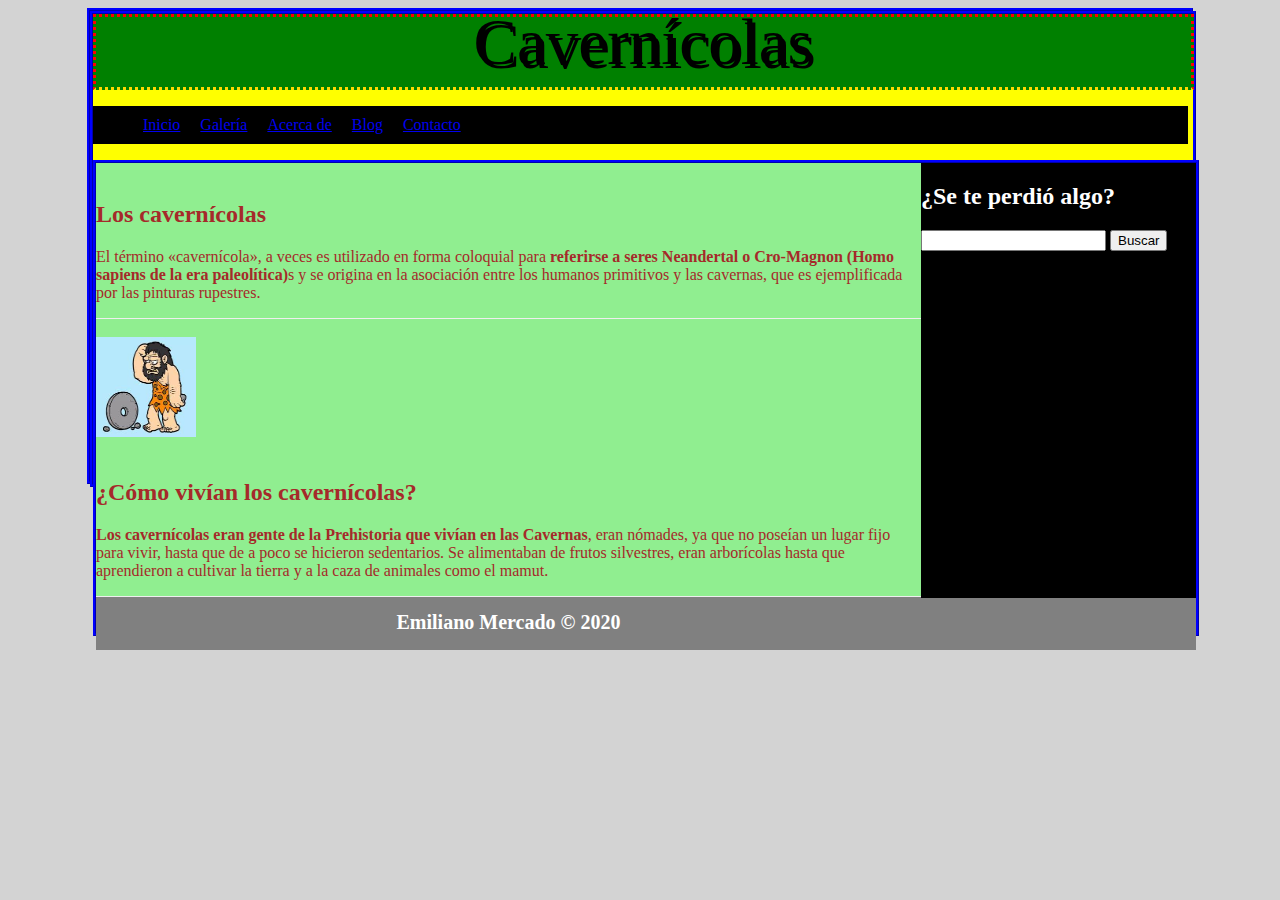
<file: codigo emiliano/index.html>
<!DOCTYPE html>
<html lang="en">
<head>
	<meta charset="UTF-8">
	<meta name="viewport" content="width=device-width, initial-scale=1.0">
	<title>Código Cavernícola</title>
	<link rel="stylesheet" href="estilos.css">
</head>
<body>
  <div>
   
  </div>

<div id="container">


<div id="container">


	<header> Cavernícolas</header>
	


<nav>
	

     <ul>
     	


         <li>
         	
                          <a href="index.html">
                          	Inicio
                         </a>
</li>

         <li>
         	
                          <a href="index.html">
                          	Galería
                         </a>
</li>

<li>
         	
                          <a href="index.html">
                          	Acerca de
                         </a>
</li>
<li>
         	
                          <a href="index.html">
                          	Blog
                         </a>
</li>
<li>
         	
                          <a href="index.html">
                          	Contacto
                         </a>
</li>

         	

         <div class="clearfix"></div>
</li>

</ul>

</nav>

<div id="container">






<section id="content">
	
<article class="article">
	<br>
	<h2>Los cavernícolas</h2>
	<p>El término «cavernícola», a veces es utilizado en forma coloquial para <strong>referirse a seres Neandertal o Cro-Magnon (Homo sapiens de la era paleolítica)</strong>s y se origina en la asociación entre los humanos primitivos y las cavernas, que es ejemplificada por las pinturas rupestres.
</p>

</article>
<br>
 <img style= "width: 100px; height: 100px" src="img/cavernicola.jpg" alt=""> 

<article class="article">
	<br>
	<h2>¿Cómo vivían los cavernícolas?</h2>
	<p> <strong>Los cavernícolas eran gente de la Prehistoria que vivían en las Cavernas</strong>, eran nómades, ya que no poseían un lugar fijo para vivir, hasta que de a poco se hicieron sedentarios. Se alimentaban de frutos silvestres, eran arborícolas hasta que aprendieron a cultivar la tierra y a la caza de animales como el mamut.</p>



</article>

</section>
<aside>
	
<h2>¿Se te perdió algo?</h2>
<form>
	<input type="text">
	<input type="submit"value="Buscar"/>
</form>
<div class="clearfix"></div>
</aside>





<footer>
	
<h4>Emiliano Mercado &copy 2020</h4>

</footer>

</div>
	
</body>
</html>
</file>
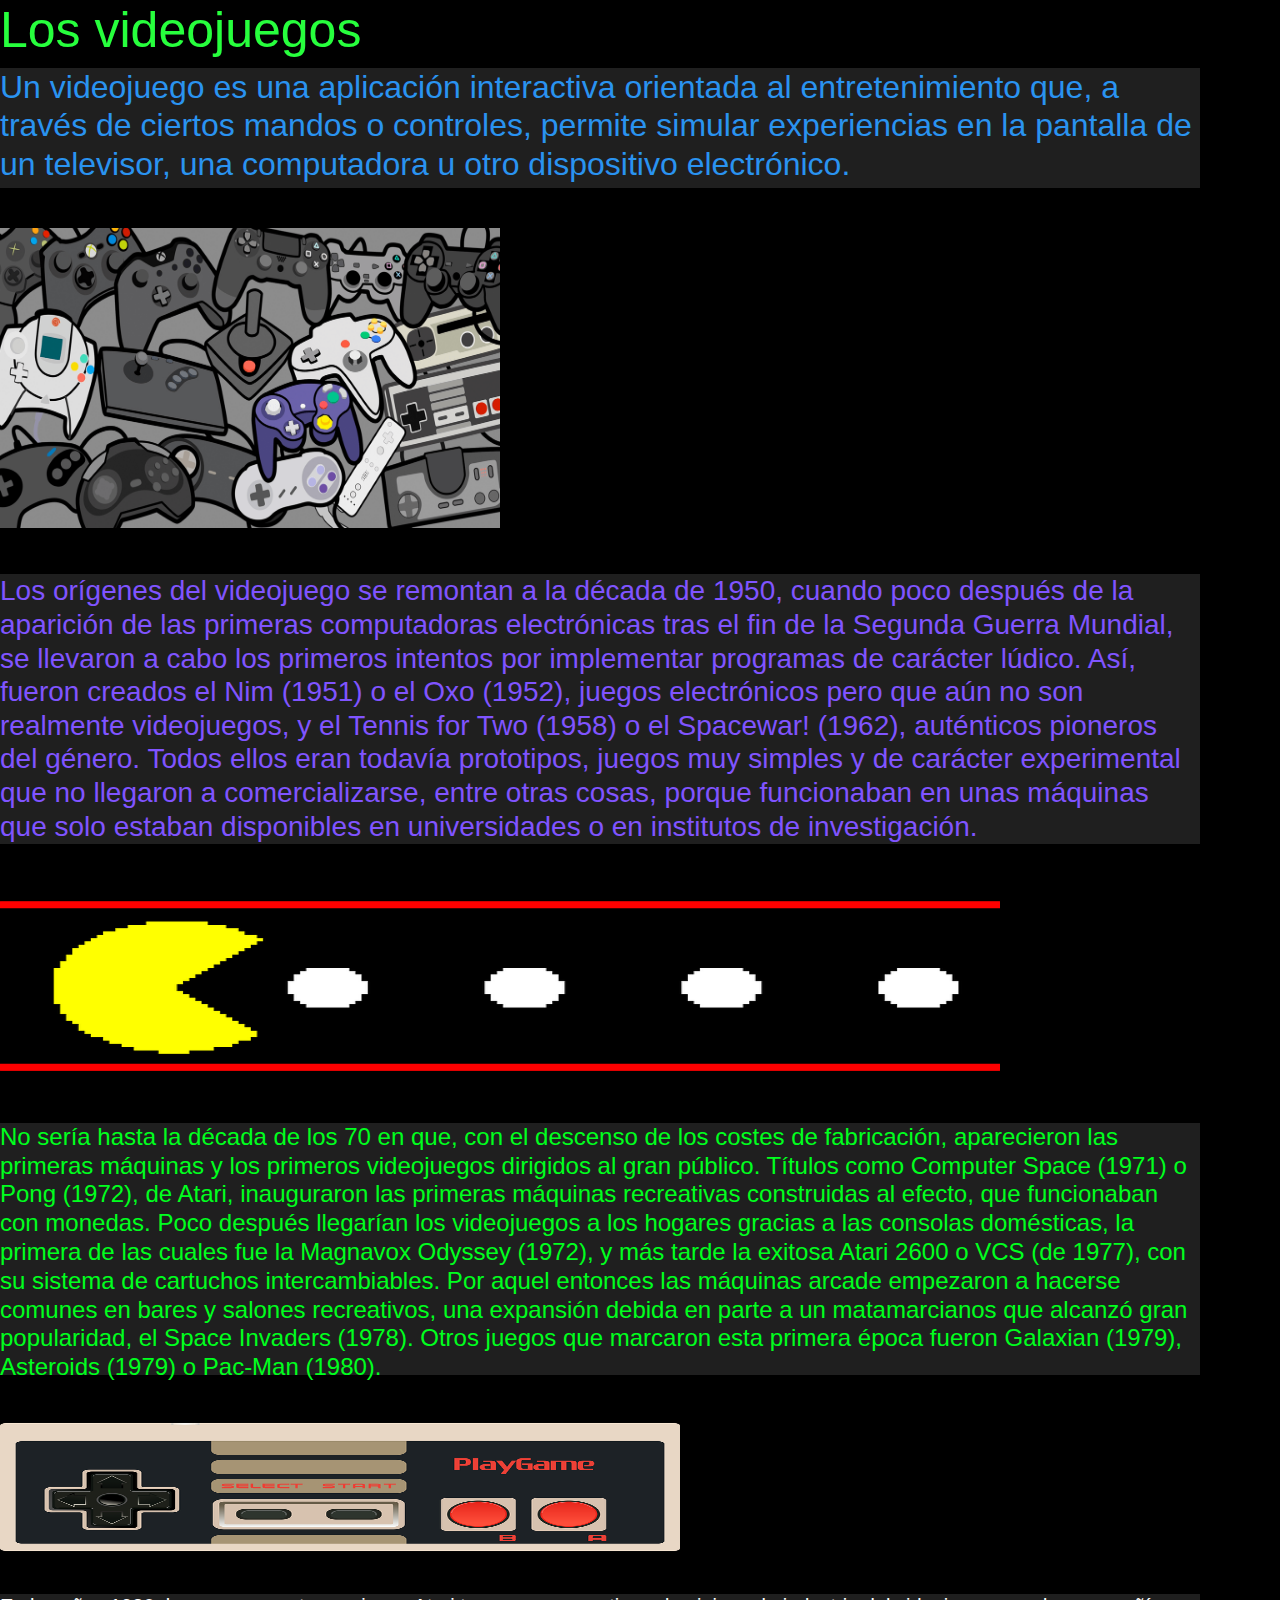
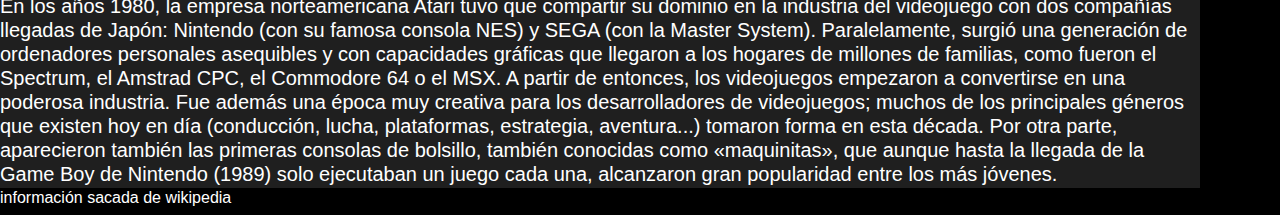
<file: codigo-edna/index.html>
<!DOCTYPE html>
<html lang="en">
<head>
	<meta charset="UTF-8">
	<meta name="viewport" content="width=device-width, initial-scale=1.0">
	<link rel="stylesheet" href="https://stackpath.bootstrapcdn.com/bootstrap/4.5.2/css/bootstrap.min.css" integrity="sha384-JcKb8q3iqJ61gNV9KGb8thSsNjpSL0n8PARn9HuZOnIxN0hoP+VmmDGMN5t9UJ0Z" crossorigin="anonymous">
	<link rel="stylesheet" href="css/clase_4.app.css">
	<title>codigo cavernicola</title>
</head>
<body style="background: black"> 
  <h1 style="color: #27FF3D; font-size:50px  ">Los videojuegos</h1> 
  <div class="contenedorprincipal"> <h2 style="color: #2A93F0">Un videojuego es una aplicación interactiva orientada al entretenimiento que, a través de ciertos mandos o controles, permite simular experiencias en la pantalla de un televisor, una computadora u otro dispositivo electrónico.</h2></div>
  <br>
	<p style="color: white"></p> 
	<img style="width: 500px;height: 300px" src="img/Videojuegos.png" alt=""></img>
	<h2 style="color: black">...................</h2>
	<div class="contenedor1"><h3 style="color: #8054FF">Los orígenes del videojuego se remontan a la década de 1950, cuando poco después de la aparición de las primeras computadoras electrónicas tras el fin de la Segunda Guerra Mundial, se llevaron a cabo los primeros intentos por implementar programas de carácter lúdico. Así, fueron creados el Nim (1951) o el Oxo (1952), juegos electrónicos pero que aún no son realmente videojuegos, y el Tennis for Two (1958) o el Spacewar! (1962), auténticos pioneros del género. Todos ellos eran todavía prototipos, juegos muy simples y de carácter experimental que no llegaron a comercializarse, entre otras cosas, porque funcionaban en unas máquinas que solo estaban disponibles en universidades o en institutos de investigación.</h3></div>
	<h3 style="color: black">......</h3>
	<img style="width: 1000px;height: 200px;" src="img/video-game-1332694__340.png" alt=""
	></img>
	<h4 style="color: black">..............</h4>
	<div class="contenedor2">
		<h4 style="color: #00FF1E">No sería hasta la década de los 70 en que, con el descenso de los costes de fabricación, aparecieron las primeras máquinas y los primeros videojuegos dirigidos al gran público. Títulos como Computer Space (1971) o Pong (1972), de Atari, inauguraron las primeras máquinas recreativas construidas al efecto, que funcionaban con monedas. Poco después llegarían los videojuegos a los hogares gracias a las consolas domésticas, la primera de las cuales fue la Magnavox Odyssey (1972), y más tarde la exitosa Atari 2600 o VCS (de 1977), con su sistema de cartuchos intercambiables. Por aquel entonces las máquinas arcade empezaron a hacerse comunes en bares y salones recreativos, una expansión debida en parte a un matamarcianos que alcanzó gran popularidad, el Space Invaders (1978). Otros juegos que marcaron esta primera época fueron Galaxian (1979), Asteroids (1979) o Pac-Man (1980).</h4>
	</div>
	<h4 style="color: black">........</h4>
	<img style="width: 680px;height: 150px;" src="img/video-game-2154473_960_720.png" alt=""
	></img>
	<h5 style="color: black">..........</h5>
	<div class="contenedor3">
	<h5 style="color: white">En los años 1980, la empresa norteamericana Atari tuvo que compartir su dominio en la industria del videojuego con dos compañías llegadas de Japón: Nintendo (con su famosa consola NES) y SEGA (con la Master System). Paralelamente, surgió una generación de ordenadores personales asequibles y con capacidades gráficas que llegaron a los hogares de millones de familias, como fueron el Spectrum, el Amstrad CPC, el Commodore 64 o el MSX. A partir de entonces, los videojuegos empezaron a convertirse en una poderosa industria. Fue además una época muy creativa para los desarrolladores de videojuegos; muchos de los principales géneros que existen hoy en día (conducción, lucha, plataformas, estrategia, aventura...) tomaron forma en esta década. Por otra parte, aparecieron también las primeras consolas de bolsillo, también conocidas como «maquinitas», que aunque hasta la llegada de la Game Boy de Nintendo (1989) solo ejecutaban un juego cada una, alcanzaron gran popularidad entre los más jóvenes.</h5>
	</div>
	<h6 style="color: white">información sacada de wikipedia</h6>
</body>
</html>
</file>
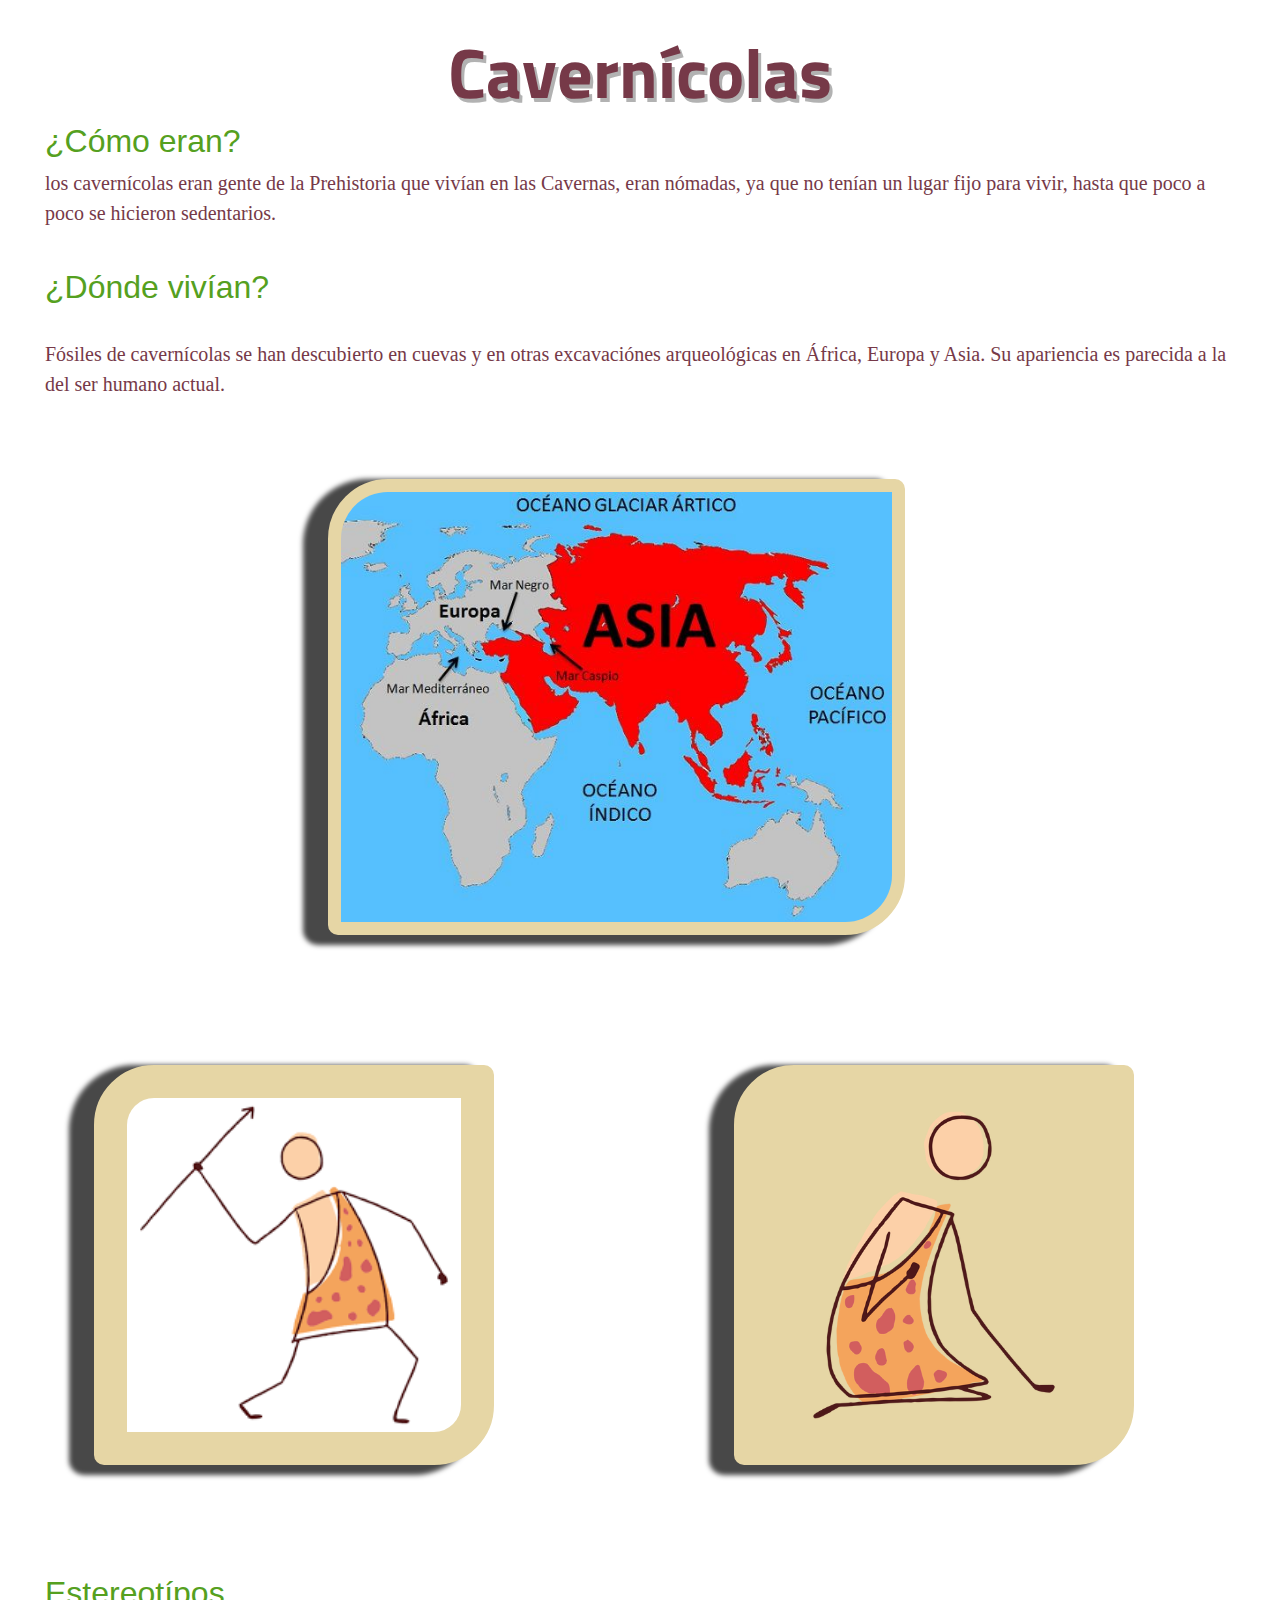
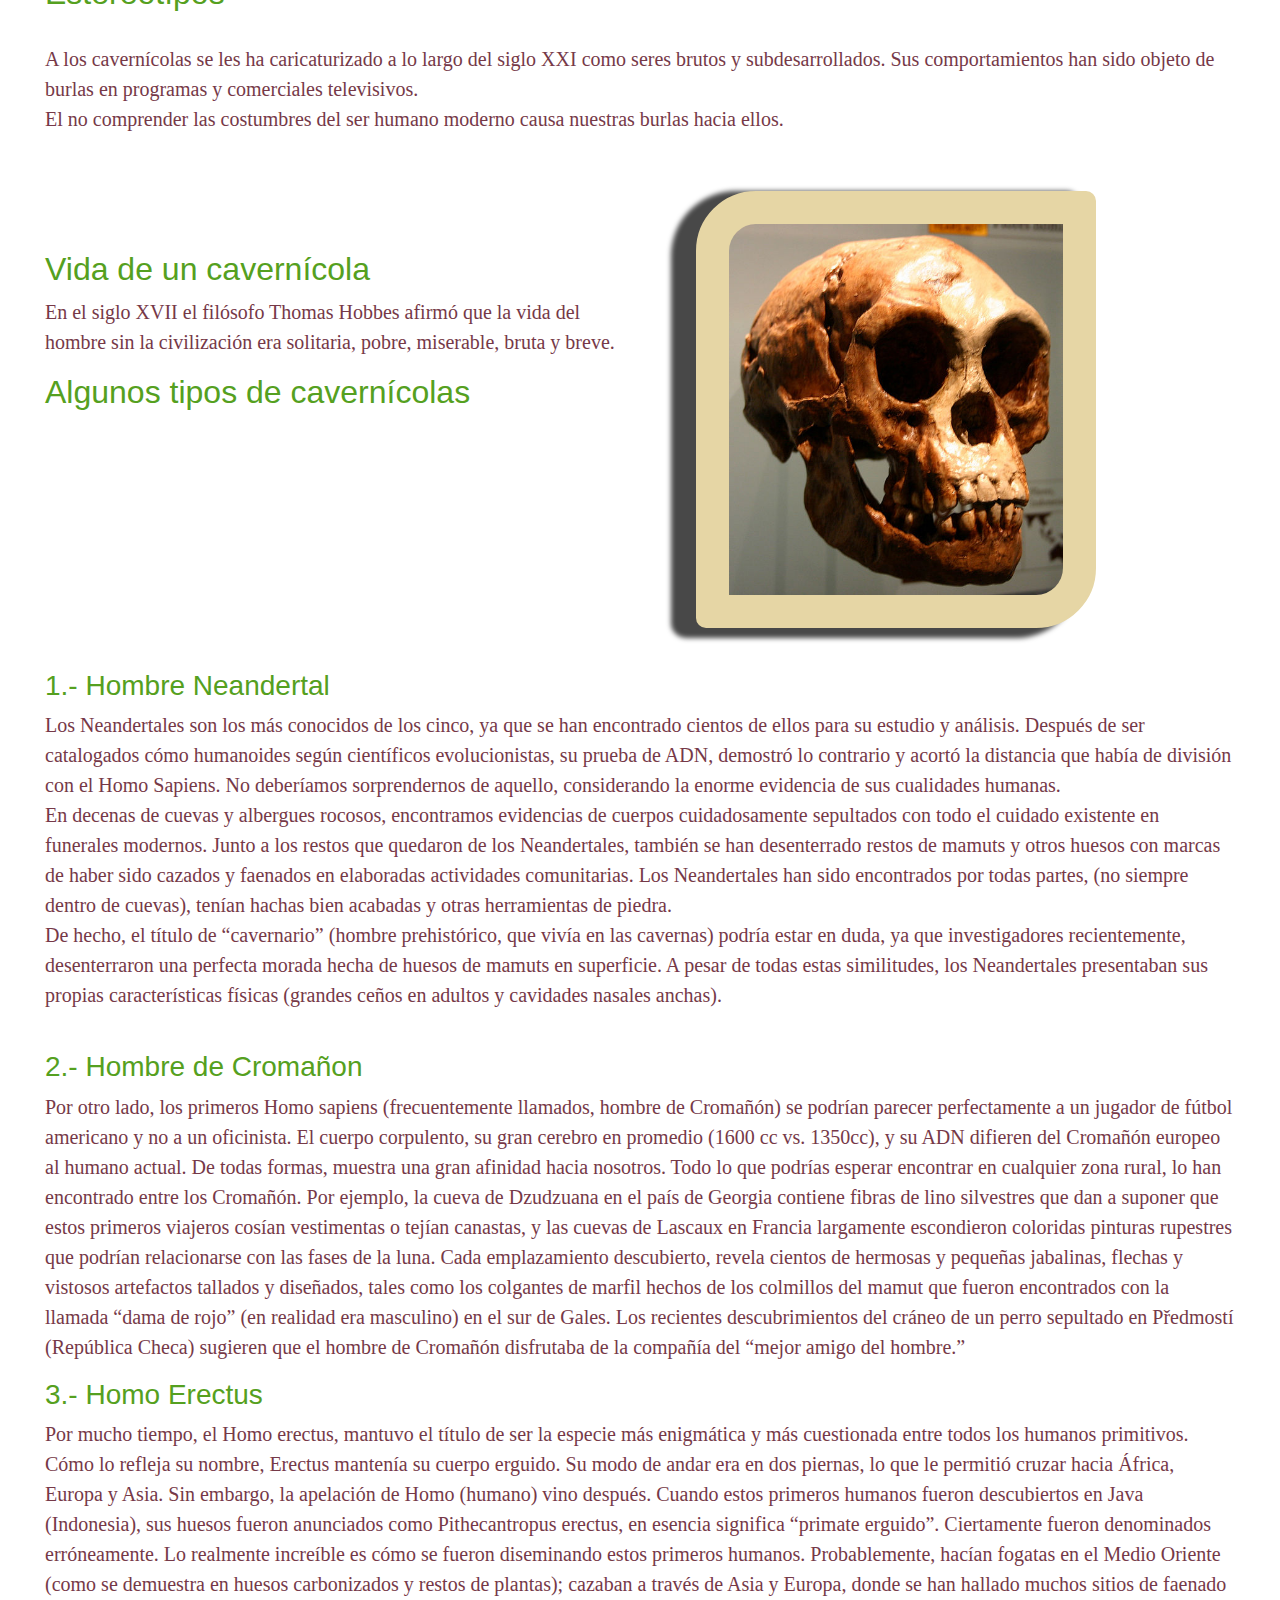
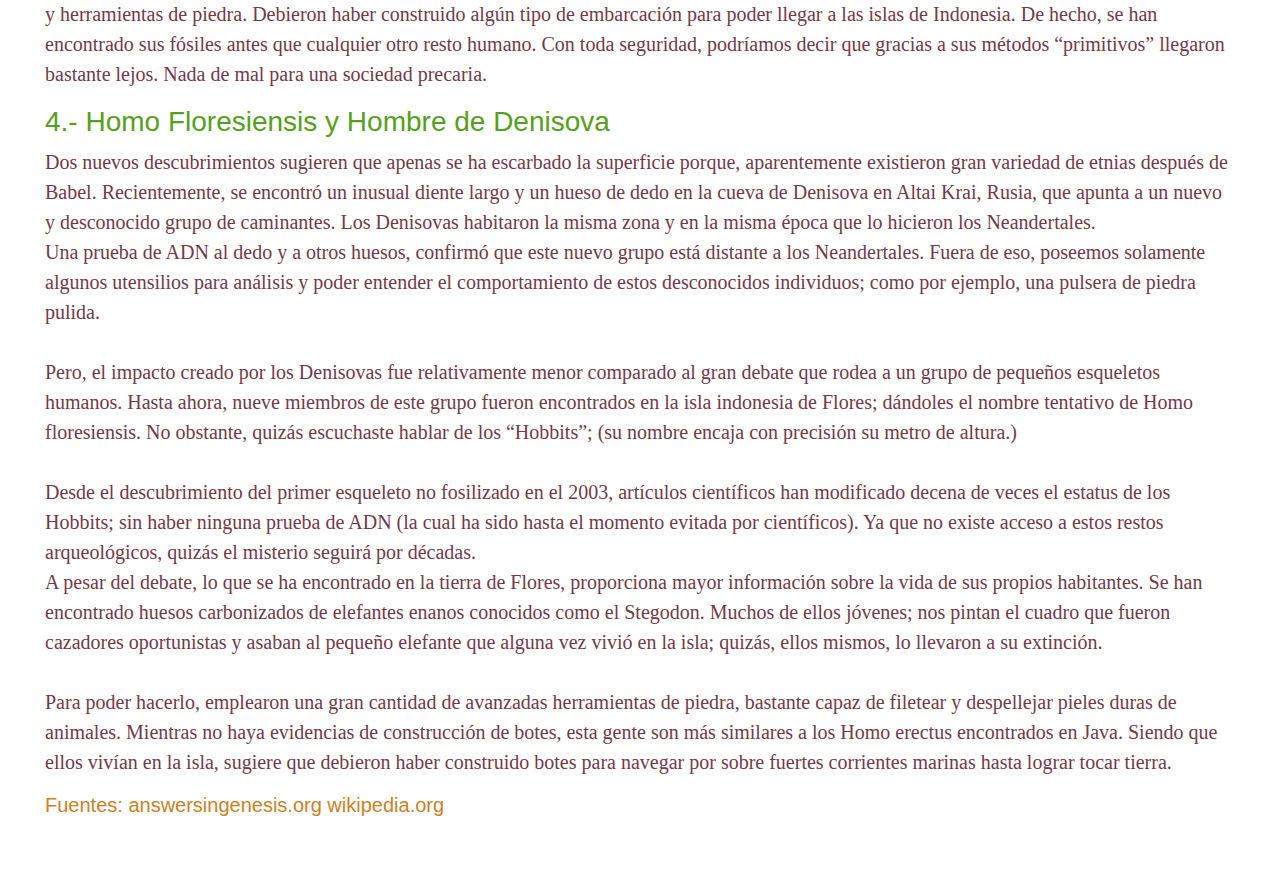
<file: codigo-miguel/index.html>
<!DOCTYPE html>
<html lang="en">
<head>
	<meta charset="UTF-8">
	<meta name="viewport" content="width=device-width, initial-scale=1.0">
	<title>Cavernícolas</title>
		<link rel="stylesheet" href="https://stackpath.bootstrapcdn.com/bootstrap/4.5.2/css/bootstrap.min.css" integrity="sha384-JcKb8q3iqJ61gNV9KGb8thSsNjpSL0n8PARn9HuZOnIxN0hoP+VmmDGMN5t9UJ0Z" crossorigin="anonymous">
	<link rel="stylesheet" href="css/app.css">
</head>
<body>
	<div class="container-fluid">
		<div class="row">
			<div class="col-md-12">
				<div class="contenedor-principal">
					<h1 class="titulo"> Cavernícolas </h1>
					<h2 style="color:  #55A020;">¿Cómo eran?</h2>
					<p class="texto">los cavernícolas eran gente de la Prehistoria que vivían en las Cavernas, eran nómadas, ya que no tenían un lugar fijo para vivir, hasta que poco a poco se hicieron sedentarios.</p>
					<br>
					<h2 style="color:  #55A020;">¿Dónde vivían?</h2>
					<br>
					<p class="texto">Fósiles de cavernícolas se han descubierto en cuevas y en otras excavaciónes arqueológicas en África, Europa y Asia. Su apariencia es parecida a la del ser humano actual.</p> 

				</div>
			</div>
		</div>
		<div class="row">
			<div class="col-md-2"></div>
			<div class="col-md-8">
				<img class="imagen-africa" src="img/africa.jpg" alt="">
			</div>
			<div class="col-md-2"></div>
		</div>
		<div class="row">
			<div class="col-md-6">
				<img class="imagen" src="img/cavernicola3.png" alt="">
			</div>
			<div class="col-md-6">
				<img class="imagen" src="img/cavernicola2.png" alt="">
			</div>
		</div>
		<div class="row">
			<div class="col-md-12">
				<div class="contenedor-principal">
					<h2 style="color:  #55A020;">Estereotípos</h2>
					<br>
					<p class="texto">A los cavernícolas se les ha caricaturizado a lo largo del siglo XXI como seres brutos y subdesarrollados. Sus comportamientos han sido objeto de burlas en programas y comerciales televisivos. <br> El no comprender las costumbres del ser humano moderno causa nuestras burlas hacia ellos.</p>
					<div class="row">
						<div class="col-md-6">
						<h2 style="color: #55A020; margin-top: 100px;">Vida de un cavernícola </h2>
					<p class="texto">En el siglo XVII el filósofo Thomas Hobbes afirmó que la vida del hombre sin la civilización era solitaria, pobre, miserable, bruta y breve.
					<h2 style="color: #55A020">Algunos tipos de cavernícolas</h2>
						</div>
						<div class="col-md-6">
							<img class="imagen-chica" src="img/homo.jpg" alt="">
						</div>
					</div>
					<h3 style="color: #55A020"> 1.-  Hombre Neandertal</h3>
					<p class="texto">Los Neandertales son los más conocidos de los cinco, ya que se han encontrado cientos de ellos para su estudio y análisis. Después de ser catalogados cómo humanoides según científicos evolucionistas, su prueba de ADN, demostró lo contrario y acortó la distancia que había de división con el Homo Sapiens. No deberíamos sorprendernos de aquello, considerando la enorme evidencia de sus cualidades humanas.
						<br>
						En decenas de cuevas y albergues rocosos, encontramos evidencias de cuerpos cuidadosamente sepultados con todo el cuidado existente en funerales modernos. Junto a los restos que quedaron de los Neandertales, también se han desenterrado restos de mamuts y otros huesos con marcas de haber sido cazados y faenados en elaboradas actividades comunitarias. Los Neandertales han sido encontrados por todas partes, (no siempre dentro de cuevas), tenían hachas bien acabadas y otras herramientas de piedra.<br>
						De hecho, el título de “cavernario” (hombre prehistórico, que vivía en las cavernas) podría estar en duda, ya que investigadores recientemente, desenterraron una perfecta morada hecha de huesos de mamuts en superficie. A pesar de todas estas similitudes, los Neandertales presentaban sus propias características físicas (grandes ceños en adultos y cavidades nasales anchas).</p>
						<br>
						<h3 style="color: #55A020"> 2.-  Hombre de Cromañon</h3>

						<p class="texto">Por otro lado, los primeros Homo sapiens (frecuentemente llamados, hombre de Cromañón) se podrían parecer perfectamente a un jugador de fútbol americano y no a un oficinista. El cuerpo corpulento, su gran cerebro en promedio (1600 cc vs. 1350cc), y su ADN difieren del Cromañón europeo al humano actual. De todas formas, muestra una gran afinidad hacia nosotros.
						Todo lo que podrías esperar encontrar en cualquier zona rural, lo han encontrado entre los Cromañón. Por ejemplo, la cueva de Dzudzuana en el país de Georgia contiene fibras de lino silvestres que dan a suponer que estos primeros viajeros cosían vestimentas o tejían canastas, y las cuevas de Lascaux en Francia largamente escondieron coloridas pinturas rupestres que podrían relacionarse con las fases de la luna. Cada emplazamiento descubierto, revela cientos de hermosas y pequeñas jabalinas, flechas y vistosos artefactos tallados y diseñados, tales como los colgantes de marfil hechos de los colmillos del mamut que fueron encontrados con la llamada “dama de rojo” (en realidad era masculino) en el sur de Gales. Los recientes descubrimientos del cráneo de un perro sepultado en Předmostí (República Checa) sugieren que el hombre de Cromañón disfrutaba de la compañía del “mejor amigo del hombre.”</p>


						<h3 style="color: #55A020"> 3.-  Homo Erectus</h3>

						<p class="texto">Por mucho tiempo, el Homo erectus, mantuvo el título de ser la especie más enigmática y más cuestionada entre todos los humanos primitivos. Cómo lo refleja su nombre, Erectus mantenía su cuerpo erguido. Su modo de andar era en dos piernas, lo que le permitió cruzar hacia África, Europa y Asia. Sin embargo, la apelación de Homo (humano) vino después. Cuando estos primeros humanos fueron descubiertos en Java (Indonesia), sus huesos fueron anunciados como Pithecantropus erectus, en esencia significa “primate erguido”. Ciertamente fueron denominados erróneamente.

						Lo realmente increíble es cómo se fueron diseminando estos primeros humanos. Probablemente, hacían fogatas en el Medio Oriente (como se demuestra en huesos carbonizados y restos de plantas); cazaban a través de Asia y Europa, donde se han hallado muchos sitios de faenado y herramientas de piedra. Debieron haber construido algún tipo de embarcación para poder llegar a las islas de Indonesia. De hecho, se han encontrado sus fósiles antes que cualquier otro resto humano. Con toda seguridad, podríamos decir que gracias a sus métodos “primitivos” llegaron bastante lejos. Nada de mal para una sociedad precaria.</p>


					<h3 style="color: #55A020"> 4.-  Homo Floresiensis y Hombre de Denisova</h3>

					<p class="texto">Dos nuevos descubrimientos sugieren que apenas se ha escarbado la superficie porque, aparentemente existieron gran variedad de etnias después de Babel. Recientemente, se encontró un inusual diente largo y un hueso de dedo en la cueva de Denisova en Altai Krai, Rusia, que apunta a un nuevo y desconocido grupo de caminantes. Los Denisovas habitaron la misma zona y en la misma época que lo hicieron los Neandertales.
					<br>
					Una prueba de ADN al dedo y a otros huesos, confirmó que este nuevo grupo está distante a los Neandertales. Fuera de eso, poseemos solamente algunos utensilios para análisis y poder entender el comportamiento de estos desconocidos individuos; como por ejemplo, una pulsera de piedra pulida.<br>
					<br>
					Pero, el impacto creado por los Denisovas fue relativamente menor comparado al gran debate que rodea a un grupo de pequeños esqueletos humanos. Hasta ahora, nueve miembros de este grupo fueron encontrados en la isla indonesia de Flores; dándoles el nombre tentativo de Homo floresiensis. No obstante, quizás escuchaste hablar de los “Hobbits”; (su nombre encaja con precisión su metro de altura.)<br>
					<br>
					Desde el descubrimiento del primer esqueleto no fosilizado en el 2003, artículos científicos han modificado decena de veces el estatus de los Hobbits; sin haber ninguna prueba de ADN (la cual ha sido hasta el momento evitada por científicos). Ya que no existe acceso a estos restos arqueológicos, quizás el misterio seguirá por décadas. <br>

					A pesar del debate, lo que se ha encontrado en la tierra de Flores, proporciona mayor información sobre la vida de sus propios habitantes. Se han encontrado huesos carbonizados de elefantes enanos conocidos como el Stegodon. Muchos de ellos jóvenes; nos pintan el cuadro que fueron cazadores oportunistas y asaban al pequeño elefante que alguna vez vivió en la isla; quizás, ellos mismos, lo llevaron a su extinción. <br>
					<br>
					Para poder hacerlo, emplearon una gran cantidad de avanzadas herramientas de piedra, bastante capaz de filetear y despellejar pieles duras de animales. Mientras no haya evidencias de construcción de botes, esta gente son más similares a los Homo erectus encontrados en Java. Siendo que ellos vivían en la isla, sugiere que debieron haber construido botes para navegar por sobre fuertes corrientes marinas hasta lograr tocar tierra.</p>
					<h5 style="color: #CD8125"> Fuentes: answersingenesis.org wikipedia.org</h5>
				</div>
			</div>
		</div>
	</div>
</body>
</html>
</file>
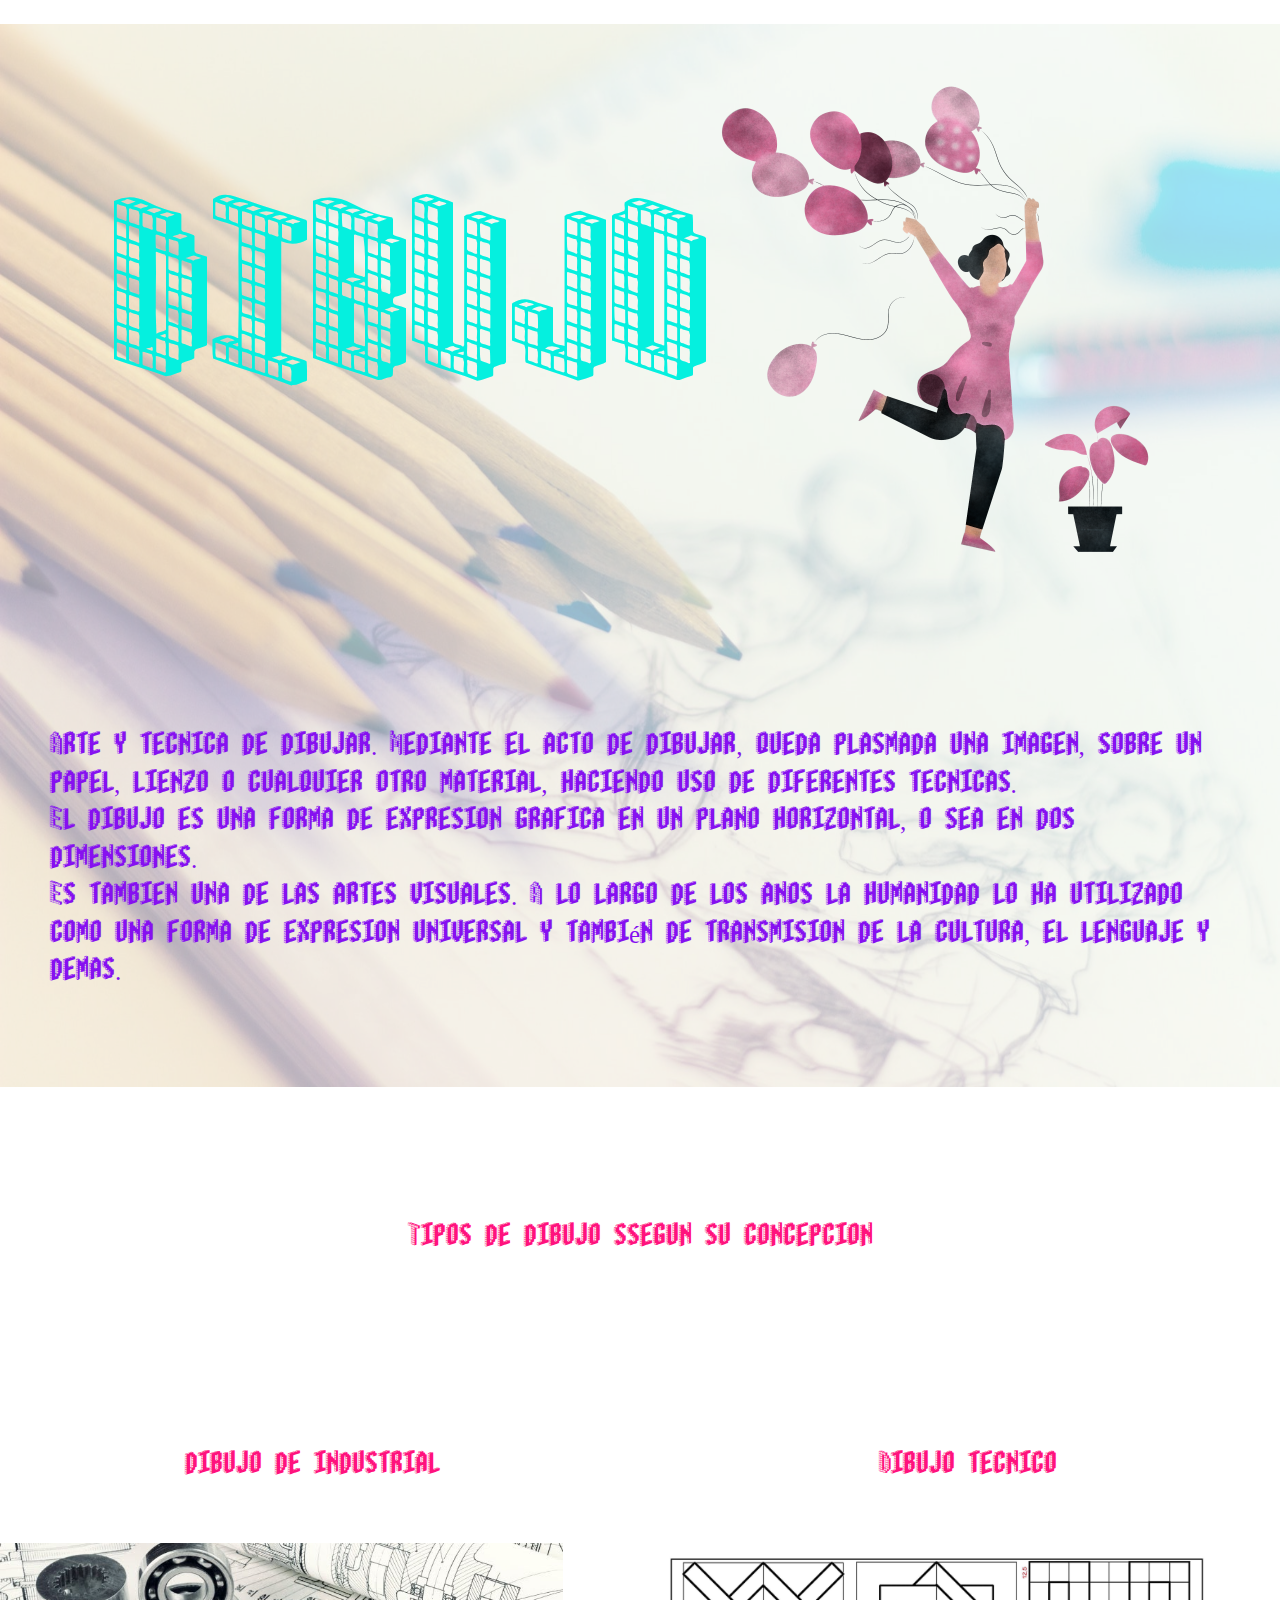
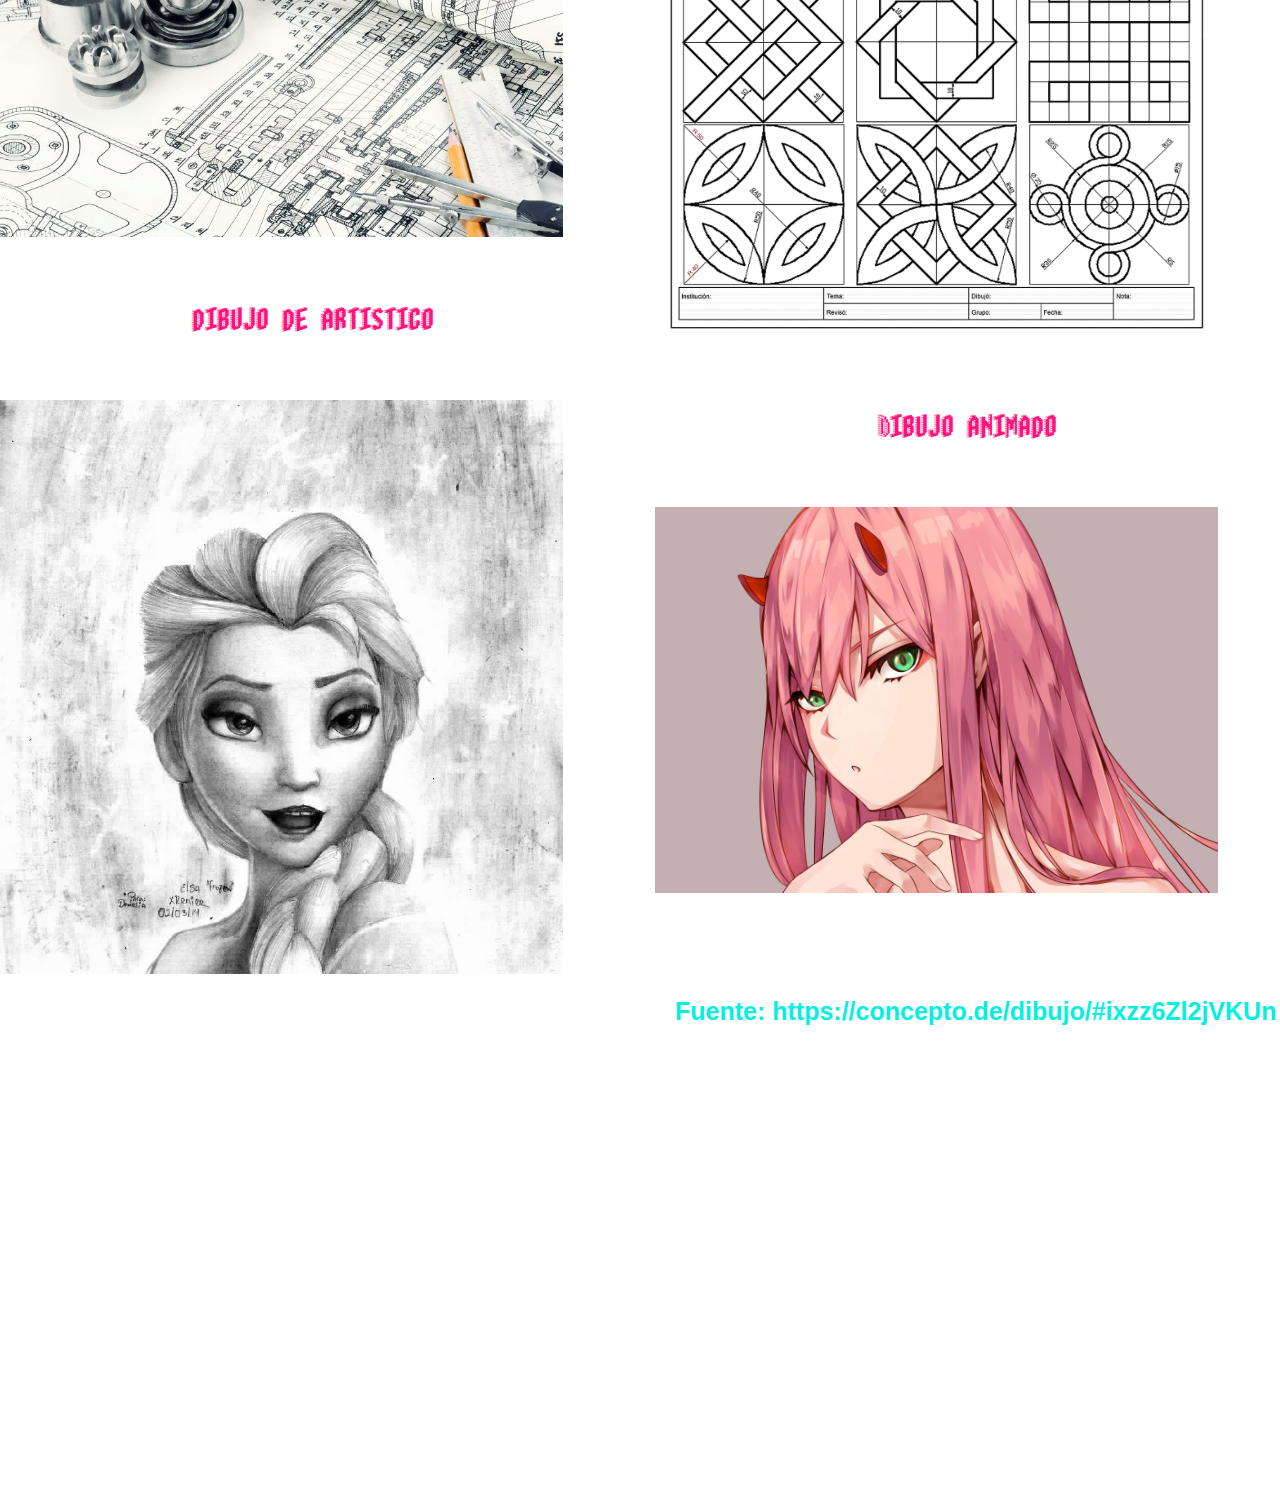
<file: codigo-valeria/index.html>
<!DOCTYPE html>
<html lang="en">
<head>
	<meta charset="UTF-8">
	<meta name="viewport" content="width=device-width, initial-scale=1.0">
	<link rel="stylesheet" href="https://stackpath.bootstrapcdn.com/bootstrap/4.5.2/css/bootstrap.min.css" integrity="sha384-JcKb8q3iqJ61gNV9KGb8thSsNjpSL0n8PARn9HuZOnIxN0hoP+VmmDGMN5t9UJ0Z" crossorigin="anonymous"> 
	<title>Codigo cavernicola</title>
	<link rel="stylesheet" href="css/app2.css">
</head>
<body>

		<div class="row">
			<div class="col-md-12">
			<img class="imagen-portada" src="img/dibujo2.jpg" alt="">
			<div class="row">
				<div class="col-md-6"><p class="texto">DIBUJO</p></div>
				<div class="col-md-6">
					<img class="imagen2" src="img/globos.png" alt="">
				</div>
			</div>
			<p class="text">Arte y tecnica de dibujar. Mediante el acto de dibujar, queda plasmada una imagen, sobre un papel, lienzo o cualquier otro material, haciendo uso de diferentes tecnicas.
			<br>El dibujo es una forma de expresion grafica en un plano horizontal, o sea en dos dimensiones. 
			<br>
			Es tambien una de las artes visuales. A lo largo de los anos la humanidad lo ha utilizado como una forma de expresion universal y también de transmision de la cultura, el lenguaje y demas.
			<br>
			</p>
			</div>
		</div>
		<div class="row">
			<div class="col-md-12">
				<p class="text-center subtitulo">Tipos de dibujo ssegun su concepcion</p>
			</div>
			<div class="col-md-6">
				<p class="subtitulo text-center">dibujo de industrial</p>
				<img class="imagen" src="img/industrial.jpg">
				<p class="subtitulo text-center">dibujo de artistico</p>
				<img class="imagen" src="img/artistico.jpg">
			</div>
			<div class="col-md-6">
				<p class="subtitulo text-center">Dibujo tecnico</p>
				<img class="imagen" src="img/tecnico.jpg">
				<p class="subtitulo text-center">Dibujo animado</p>
				<img class="imagen" src="img/animado.jpg">
				<p class="fuente">Fuente: https://concepto.de/dibujo/#ixzz6Zl2jVKUn
				</p>
			</div>
		</div>

</body>
</html>
</file>
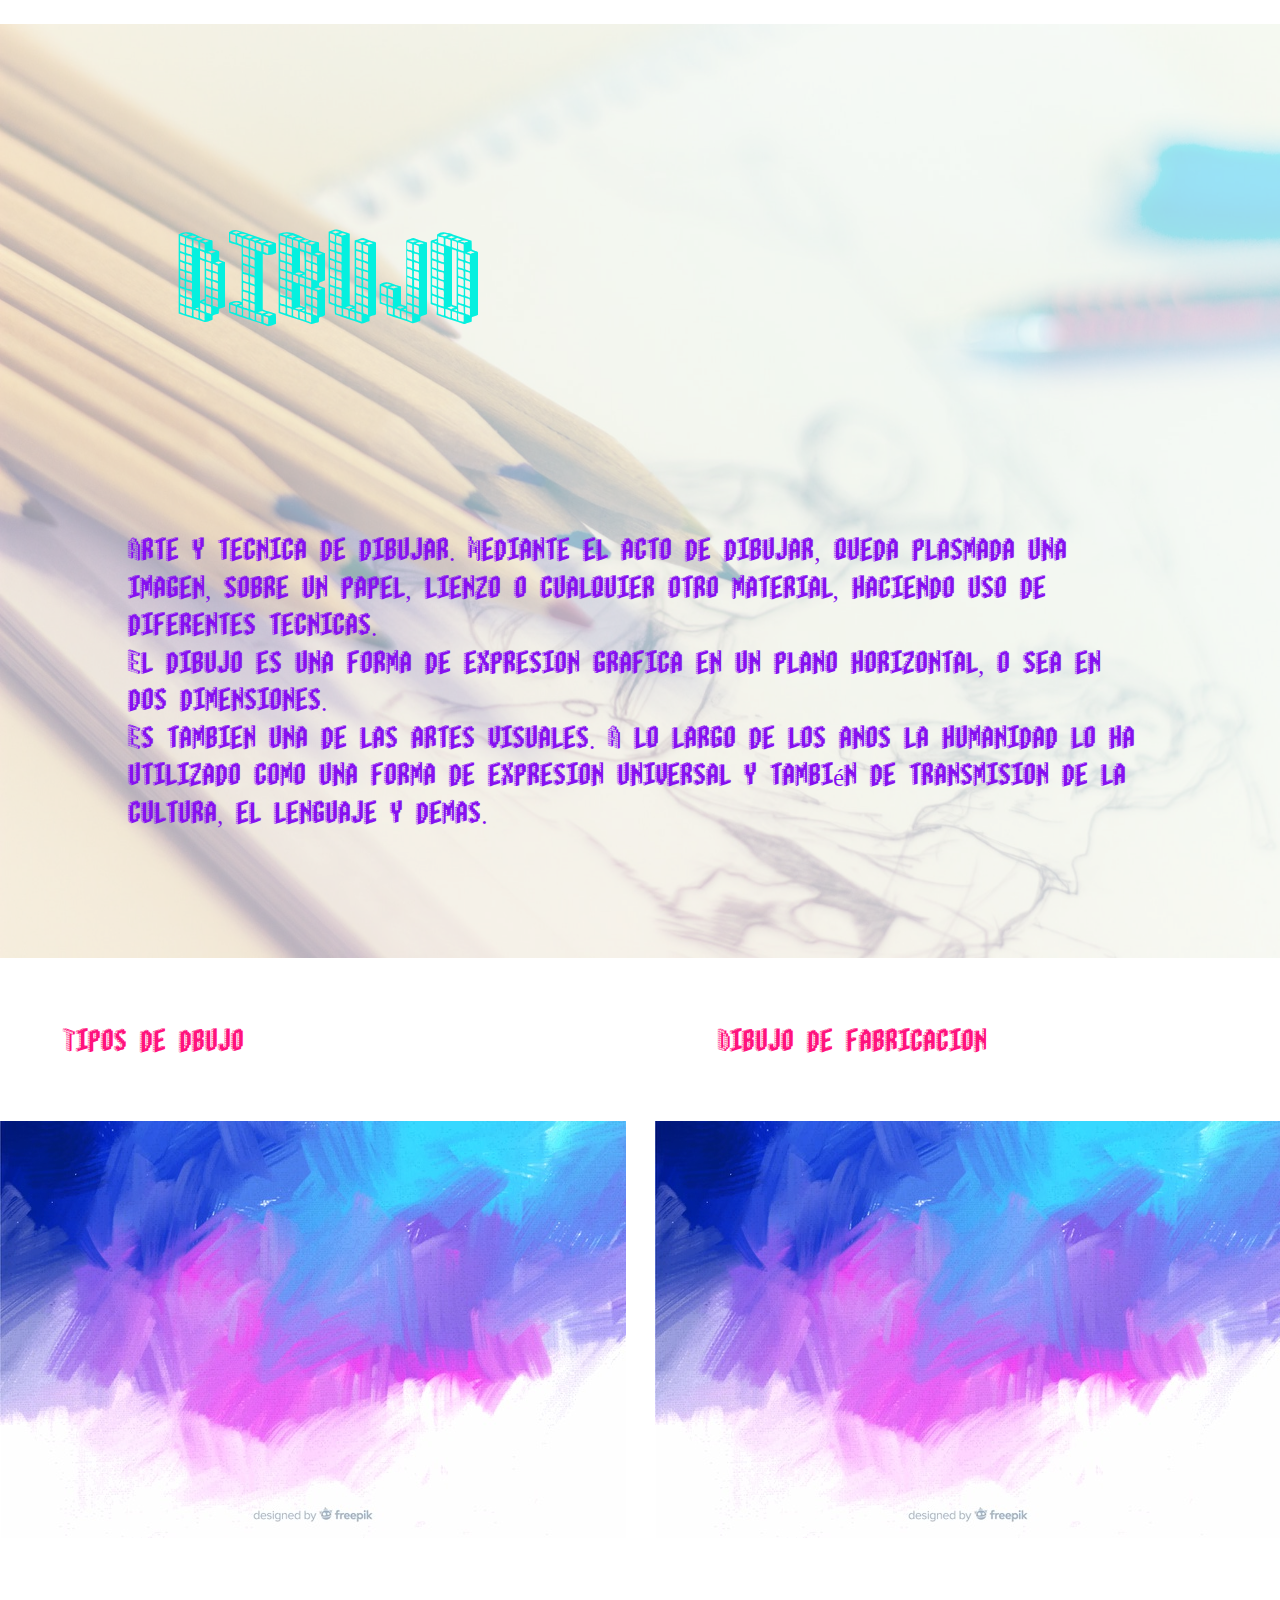
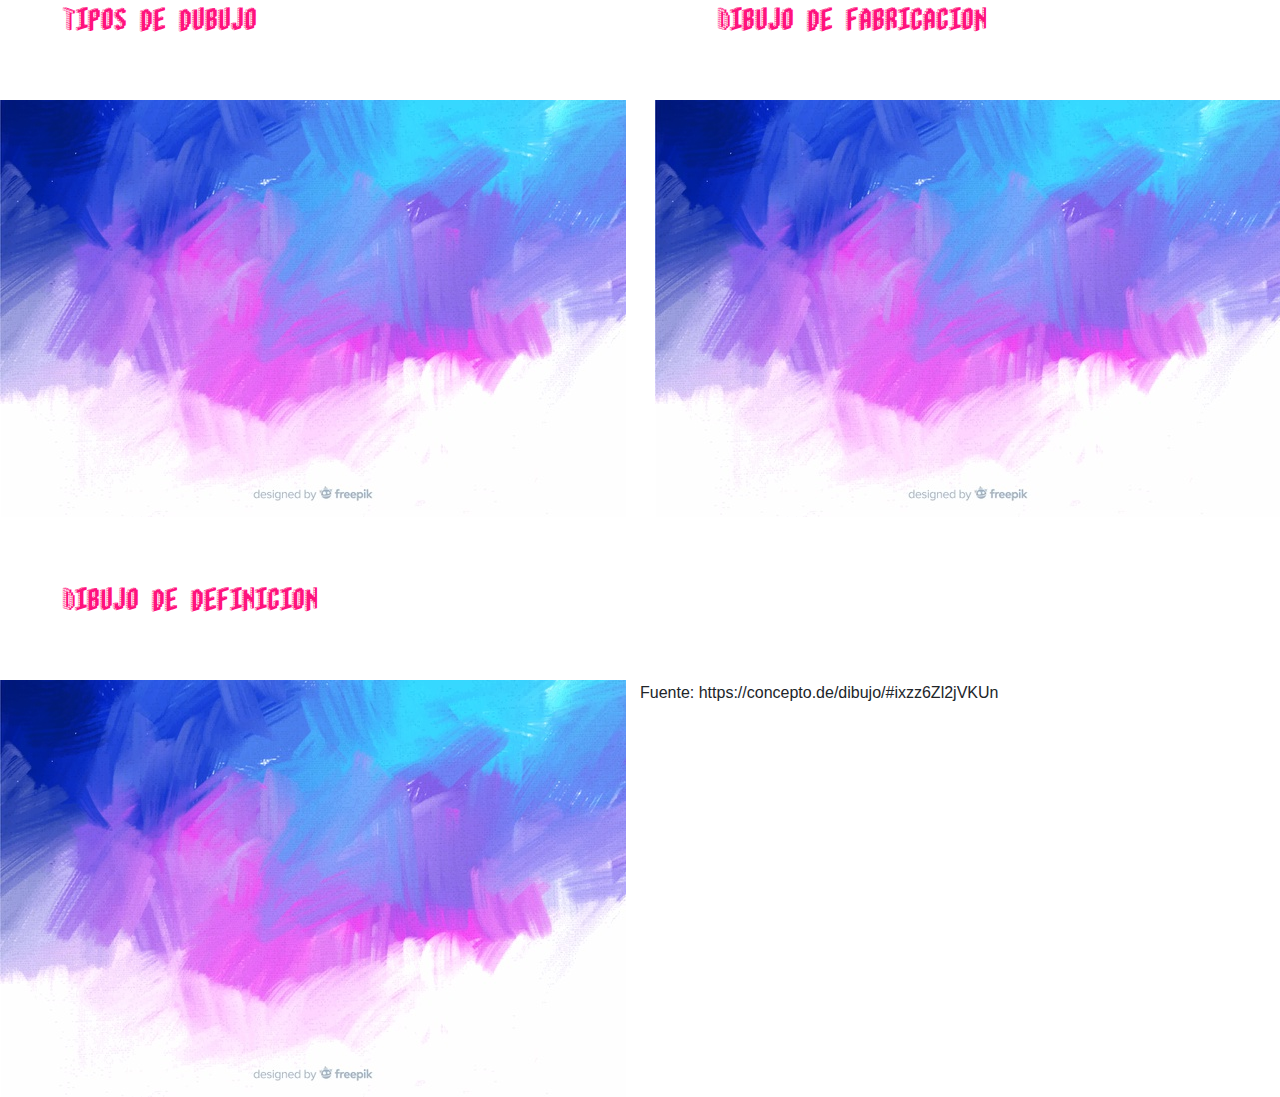
<file: codigo valeria/pagina.html>
<!DOCTYPE html>
<html lang="en">
<head>
	<meta charset="UTF-8">
	<meta name="viewport" content="width=device-width, initial-scale=1.0">
	<link rel="stylesheet" href="https://stackpath.bootstrapcdn.com/bootstrap/4.5.2/css/bootstrap.min.css" integrity="sha384-JcKb8q3iqJ61gNV9KGb8thSsNjpSL0n8PARn9HuZOnIxN0hoP+VmmDGMN5t9UJ0Z" crossorigin="anonymous"> 
	<title>Codigo cavernicola</title>
	<link rel="stylesheet" href="css/app2.css">
</head>
<body>
	<div class="row">
		<div class="col-md-12">
		<img class="imagen-portada" src="img/dibujo2.jpg" alt="">
		<p class="texto">DIBUJO</p>
		<p class="text">Arte y tecnica de dibujar. Mediante el acto de dibujar, queda plasmada una imagen, sobre un papel, lienzo o cualquier otro material, haciendo uso de diferentes tecnicas.
		<br>El dibujo es una forma de expresion grafica en un plano horizontal, o sea en dos dimensiones. 
		<br>
		Es tambien una de las artes visuales. A lo largo de los anos la humanidad lo ha utilizado como una forma de expresion universal y también de transmision de la cultura, el lenguaje y demas.
		<br>
		</p>
		</div>
	</div>
	<div class="row">
		<div class="col-md-6">
			<p class="subtitulo">Tipos de dbujo</p>
			<img class="imagen" src="img/colores.jpg">

			<p class="subtitulo">Tipos de dubujo</p>
			<img class="imagen" src="img/colores.jpg">
			<p class="subtitulo">Dibujo de definicion</p>
			<img class="imagen" src="img/colores.jpg">

		</div>
		<div class="col-md-6">
			<p class="subtitulo">Dibujo de fabricacion</p>
			<img class="imagen" src="img/colores.jpg">
			<p class="subtitulo">Dibujo de fabricacion</p>
			<img class="imagen" src="img/colores.jpg">
			<p class="fuente">Fuente: https://concepto.de/dibujo/#ixzz6Zl2jVKUn
			</p>
		</div>
	</div>
</body>
</html>
</file>
<file: codigo emiliano/estilos.css>
body{
background: lightgray
}

@font-face {
	font-family:();
	src: url();
}

#container{
	width: 1100px;
	height: 470px;
	margin: 0px auto;
	border: ridge;
	border-color: blue;
	background: yellow;
}

header{
	text-shadow: 3px 4px;
	background: green;
	width: 99.5%;
	height: 70px;
	text-align: center;
	margin: 0px;
	border: dotted;
	border-color: red;
	line-height: 50px;
	color: #000000;
	border-bottom: 3px dotted gold;
	font-size: 65px;

}
nav{
	background: black;
	width: 50px;
	width: 99.5%;
	margin: 0px;
}

nav ul li {
	float: left;
	list-style: none;
	margin: 10px;
}

article{
	color: brown;
	margin-top: 15px
	margin-bottom: 15px;
	border-bottom: 1px #eee solid
}


.clearfix{
	clear: both;
}

#content{
	background: lightgreen;
	float: left;
	width: 75%;
}

aside{
	float: right;
width: 25%;
height: 435px;
background: black;
color: white;
}

footer{
	font-size: 20px;
	background: grey;
	color: white;
	height: 460px;
	line-height: 50px;
	text-align: center;
}
</file>
<file: codigo-edna/css/clase_4.app.css>
.contenedorprincipal {
	width: 1200px;
	height: 120px;
	background: #1F1F1F;
	position: relative; 
}

@font-face {
	font-family: 'Bangers.zip';
	src: url(../fonts/Bangers.zip);
}

p{ 
	font-family:Bangers.zip ;
	font-size: 50px;
	color: #27FF3D;
}

.contenedor1 {
	width: 1200px;
	height: 270px;
	background: #1F1F1F;
	position: relative;
}

.contenedor2 {  
	width: 1200px;
	height: 252px;
	background: #1F1F1F;
	position: relative;
}

.contenedor3 {  
	width: 1200px;
	height: 194px;
	background: #1F1F1F;
	position: relative;
}
</file>
<file: codigo-miguel/css/app.css>
@font-face {
	font-family: 'TitiliumWeb-Light';
	src: url(../fonts/Titillium_Web/TitilliumWeb-Light.ttf);
}

@font-face {
	font-family:  'TitilliumWeb-Bold';
	src: url(../fonts/Titillium_Web/TitilliumWeb-Bold.ttf);
}

.contenedor-principal{
	margin: 30px;
}

.texto, p{
	font-family: TitilliumWeb-Light;
	font-size: 20px;
	color: #763948;
}

h2 {
	font-family: TitilliumWeb-Bold';
}

.imagen-africa {
	width: 70%;
	height: auto;
	box-shadow: -20px 5px 5px 5px #484848;	
	border: 3px solid #E6D6A5;
	margin: 50px 100px;  
	padding: 10px;
	background: #E6D6A5;
	border-radius: 60px 10px;

}
.imagen{
	width: 400px;
	box-shadow: -20px 5px 5px 5px #484848;	
	border: 3px solid #E6D6A5;
	margin:13%;  
	padding: 30px;
	background: #E6D6A5;
	border-radius: 60px 10px;

}
.imagen-chica{
	width: 400px;
	box-shadow: -20px 5px 5px 5px #484848;	
	border: 3px solid #E6D6A5;
	margin:7%;  
	padding: 30px;
	background: #E6D6A5;
	border-radius: 60px 10px;

}

.titulo{
	text-shadow: 3px 4px  #b2b2b2;
	color: #763948 ;
	font-size: 70px;
	text-align: center;
	font-family: 'TitilliumWeb-Bold';


}
</file>
<file: codigo-valeria/css/app2.css>
@font-face {
	font-family: 'blox';
	src: url(../font/blox.ttf);
}

@font-face {
	font-family: 'Halloween.ttf';
	src: url(../font/Halloween.ttf);
}


.imagen-portada{
	width: 100%;
	height: 100%;
	position: absolute;
	filter:opacity(40%);
}

.imagen {
	width: 90%;
}

.imagen2 {
	width: 500px;
	margin: 50px;
}
.contenedor1{
	position: relative;
}
.texto{
	color:#05F0DF;
	font-family: blox;
	position: relative;
	padding:  50px;
	font-size: 200px;
	margin: 10%;
}
.text{
font-family: blox;
position: relative;
font-size: 25px;
color:#8610F0;
margin: 100px 50px;
}
.subtitulo{
	font-family: blox;
	position: relative;
	font-size: 25px;
	color:#FF127D;
	margin: 10%;
}
.fuente {
    width: 100%;
    height: 400px;
    margin: 100px 20px;
    text-align: left;
    font-size: 25px;
    font-weight: bold;
    color: #05F0DF;
}
</file>
<file: codigo valeria/css/app2.css>
@font-face {
	font-family: 'blox';
	src: url(../font/blox.ttf);
}

@font-face {
	font-family: 'Halloween.ttf';
	src: url(../font/Halloween.ttf);
}


.imagen-portada{
	width: 100%;
	height: 100%;
	position: absolute;
	filter:opacity(40%);
}
.contenedor1{
	position: relative;
}
.texto{
	color:#05F0DF;
	font-family: blox;
	position: relative;
	padding:  50px;
	font-size: 100px;
	margin: 10%;
}
.text{
font-family: blox;
position: relative;
font-size: 25px;
color:#8610F0;
margin: 10%;
}
.subtitulo{
	font-family: blox;
	position: relative;
	font-size: 25px;
	color:#FF127D;
	margin: 10%;
}
.fuente {
	width: 100%;
	height: 400px;
	position: absolute;
	right: 0;
	bottom: 0;
}
</file>
